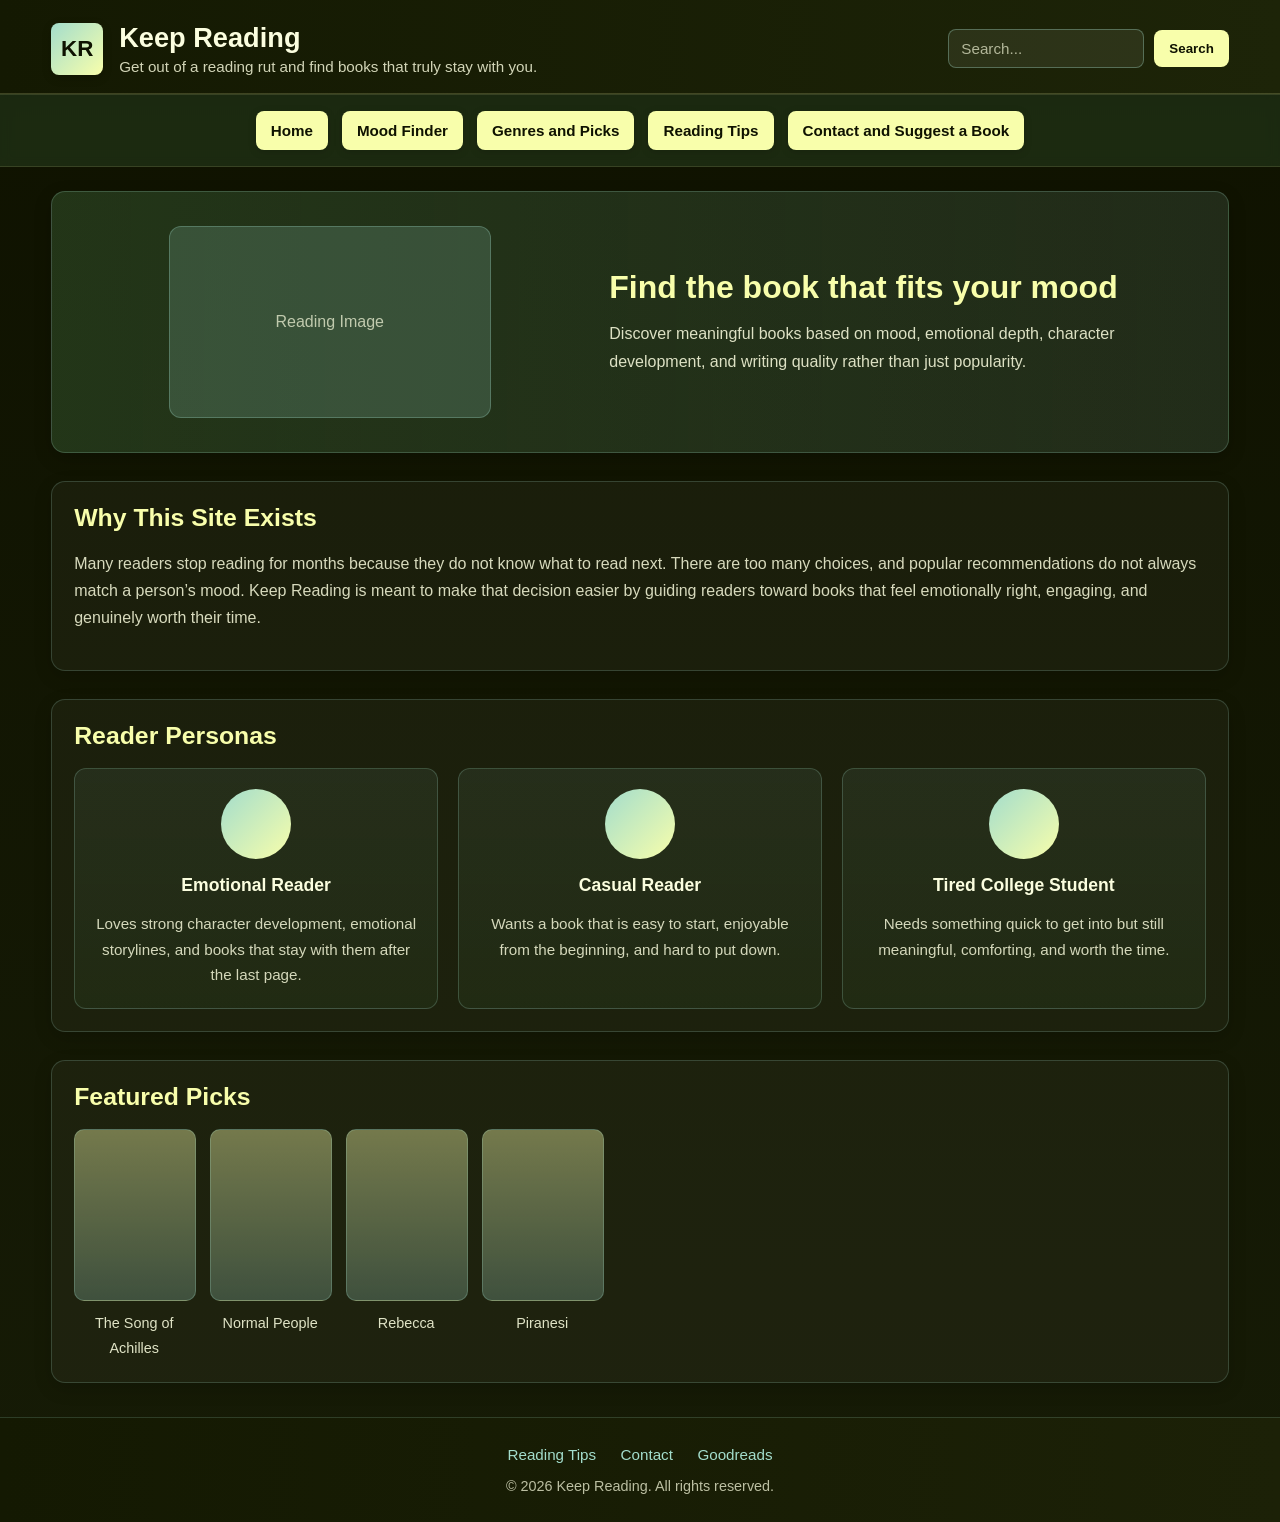
<file: index.html>
<!DOCTYPE html>
<html lang="en">
<head>
  <meta charset="UTF-8">
  <meta name="viewport" content="width=device-width, initial-scale=1.0">
  <meta name="description" content="Keep Reading helps readers get out of a reading rut and discover books that fit their mood, interests, and reading goals.">
  <meta name="keywords" content="books, reading rut, reading slump, book recommendations, mood reader">
  <meta name="author" content="Kajol Dadhania">
  <title>Keep Reading | Home</title>
  <link rel="stylesheet" href="style.css">
</head>
<body>
  <header class="site-header">
    <div class="container top-bar">
      <div class="brand">
        <div class="logo-box">KR</div>
        <div class="brand-text">
          <h1>Keep Reading</h1>
          <p>Get out of a reading rut and find books that truly stay with you.</p>
        </div>
      </div>

      <form class="search-bar" action="#" method="get">
        <input type="text" name="search" placeholder="Search..." aria-label="Search books">
        <button type="submit">Search</button>
      </form>
    </div>
  </header>

  <nav class="main-nav">
    <div class="container nav-buttons">
      <a href="index.html">Home</a>
      <a href="mood-finder.html">Mood Finder</a>
      <a href="genres-picks.html">Genres and Picks</a>
      <a href="reading-tips.html">Reading Tips</a>
      <a href="contact-suggest.html">Contact and Suggest a Book</a>
    </div>
  </nav>

  <main class="container">
    <section class="hero-section">
      <div class="hero-image">
        <div class="image-placeholder">Reading Image</div>
      </div>

      <div class="hero-text">
        <h2>Find the book that fits your mood</h2>
        <p>
          Discover meaningful books based on mood, emotional depth, character
          development, and writing quality rather than just popularity.
        </p>
      </div>
    </section>

    <section class="content-box">
      <h2>Why This Site Exists</h2>
      <p>
        Many readers stop reading for months because they do not know what to read next.
        There are too many choices, and popular recommendations do not always match a
        person’s mood. Keep Reading is meant to make that decision easier by guiding
        readers toward books that feel emotionally right, engaging, and genuinely worth
        their time.
      </p>
    </section>

    <section class="content-box">
      <h2>Reader Personas</h2>

      <div class="persona-grid">
        <article class="persona-card">
          <div class="circle-placeholder"></div>
          <h3>Emotional Reader</h3>
          <p>
            Loves strong character development, emotional storylines, and books that stay
            with them after the last page.
          </p>
        </article>

        <article class="persona-card">
          <div class="circle-placeholder"></div>
          <h3>Casual Reader</h3>
          <p>
            Wants a book that is easy to start, enjoyable from the beginning, and hard to
            put down.
          </p>
        </article>

        <article class="persona-card">
          <div class="circle-placeholder"></div>
          <h3>Tired College Student</h3>
          <p>
            Needs something quick to get into but still meaningful, comforting, and worth
            the time.
          </p>
        </article>
      </div>
    </section>

    <section class="content-box">
      <h2>Featured Picks</h2>

      <div class="featured-grid">
        <article class="book-card">
          <div class="book-cover"></div>
          <p>The Song of Achilles</p>
        </article>

        <article class="book-card">
          <div class="book-cover"></div>
          <p>Normal People</p>
        </article>

        <article class="book-card">
          <div class="book-cover"></div>
          <p>Rebecca</p>
        </article>

        <article class="book-card">
          <div class="book-cover"></div>
          <p>Piranesi</p>
        </article>
      </div>
    </section>
  </main>

  <footer class="site-footer">
    <div class="container">
      <div class="footer-links">
        <a href="reading-tips.html">Reading Tips</a>
        <a href="contact-suggest.html">Contact</a>
        <a href="https://www.goodreads.com/" target="_blank" rel="noopener noreferrer">Goodreads</a>
      </div>
      <p>&copy; 2026 Keep Reading. All rights reserved.</p>
    </div>
  </footer>
</body>
</html>

<!-- Google tag (gtag.js) -->
<script async src="https://www.googletagmanager.com/gtag/js?id=G-6T37F664F8"></script>
<script>
  window.dataLayer = window.dataLayer || [];
  function gtag(){dataLayer.push(arguments);}
  gtag('js', new Date());

  gtag('config', 'G-6T37F664F8');
</script>
</file>
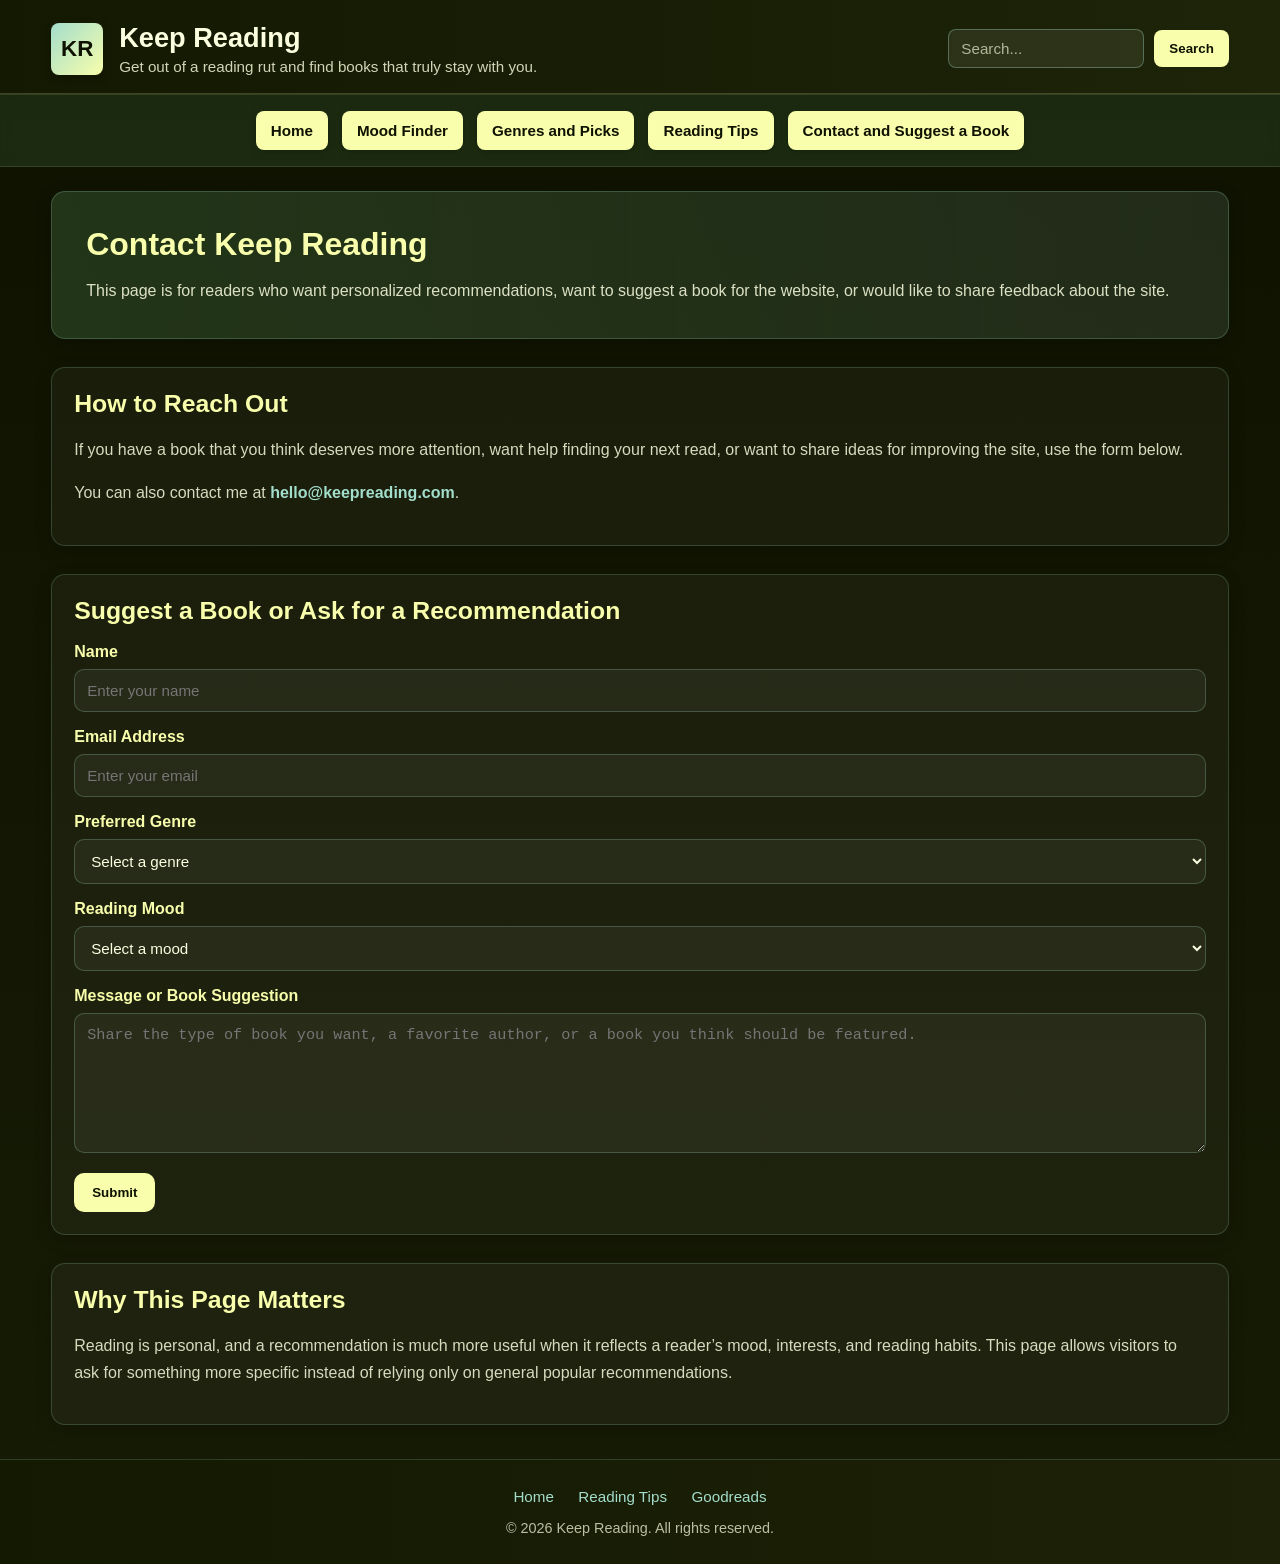
<file: contact-suggest.html>
<!DOCTYPE html>
<html lang="en">
<head>
  <meta charset="UTF-8">
  <meta name="viewport" content="width=device-width, initial-scale=1.0">
  <meta name="description" content="Contact Keep Reading for personalized book suggestions, feedback, and recommendations to help readers get out of a reading rut.">
  <meta name="keywords" content="contact, book suggestions, reading rut, feedback, recommendations">
  <meta name="author" content="Kajol Dadhania">
  <title>Keep Reading | Contact and Suggest a Book</title>
  <link rel="stylesheet" href="style.css">
</head>
<body>
  <header class="site-header">
    <div class="container top-bar">
      <div class="brand">
        <div class="logo-box">KR</div>
        <div class="brand-text">
          <h1>Keep Reading</h1>
          <p>Get out of a reading rut and find books that truly stay with you.</p>
        </div>
      </div>

      <form class="search-bar" action="#" method="get">
        <input type="text" name="search" placeholder="Search..." aria-label="Search books">
        <button type="submit">Search</button>
      </form>
    </div>
  </header>

  <nav class="main-nav">
    <div class="container nav-buttons">
      <a href="index.html">Home</a>
      <a href="mood-finder.html">Mood Finder</a>
      <a href="genres-picks.html">Genres and Picks</a>
      <a href="reading-tips.html">Reading Tips</a>
      <a href="contact-suggest.html">Contact and Suggest a Book</a>
    </div>
  </nav>

  <main class="container">
    <section class="hero-section">
      <div class="hero-text">
        <h2>Contact Keep Reading</h2>
        <p>
          This page is for readers who want personalized recommendations, want to suggest a
          book for the website, or would like to share feedback about the site.
        </p>
      </div>
    </section>

    <section class="content-box">
      <h2>How to Reach Out</h2>
      <p>
        If you have a book that you think deserves more attention, want help finding your
        next read, or want to share ideas for improving the site, use the form below.
      </p>
      <p class="contact-note">
        You can also contact me at
        <a href="https://mail.google.com/mail/?view=cm&fs=1&to=hello@keepreading.com" target="_blank" rel="noopener noreferrer">hello@keepreading.com</a>.
      </p>
    </section>

    <section class="content-box">
      <h2>Suggest a Book or Ask for a Recommendation</h2>

      <form class="contact-form" action="#" method="post">
        <div class="form-row">
          <label for="fullName">Name</label>
          <input type="text" id="fullName" name="fullName" placeholder="Enter your name">
        </div>

        <div class="form-row">
          <label for="email">Email Address</label>
          <input type="email" id="email" name="email" placeholder="Enter your email">
        </div>

        <div class="form-row">
          <label for="genre">Preferred Genre</label>
          <select id="genre" name="genre">
            <option value="">Select a genre</option>
            <option value="romance">Romance</option>
            <option value="fantasy">Fantasy</option>
            <option value="mystery">Mystery</option>
            <option value="fiction">General Fiction</option>
            <option value="nonfiction">Nonfiction</option>
          </select>
        </div>

        <div class="form-row">
          <label for="mood">Reading Mood</label>
          <select id="mood" name="mood">
            <option value="">Select a mood</option>
            <option value="comforting">Comforting</option>
            <option value="emotional">Emotional</option>
            <option value="fast-paced">Fast-Paced</option>
            <option value="thoughtful">Thoughtful</option>
            <option value="light">Light and Easy</option>
          </select>
        </div>

        <div class="form-row">
          <label for="message">Message or Book Suggestion</label>
          <textarea id="message" name="message" placeholder="Share the type of book you want, a favorite author, or a book you think should be featured."></textarea>
        </div>

        <button type="submit" class="submit-btn">Submit</button>
      </form>
    </section>

    <section class="content-box">
      <h2>Why This Page Matters</h2>
      <p>
        Reading is personal, and a recommendation is much more useful when it reflects a
        reader’s mood, interests, and reading habits. This page allows visitors to ask for
        something more specific instead of relying only on general popular recommendations.
      </p>
    </section>
  </main>

  <footer class="site-footer">
    <div class="container">
      <div class="footer-links">
        <a href="index.html">Home</a>
        <a href="reading-tips.html">Reading Tips</a>
        <a href="https://www.goodreads.com/" target="_blank" rel="noopener noreferrer">Goodreads</a>
      </div>
      <p>&copy; 2026 Keep Reading. All rights reserved.</p>
    </div>
  </footer>
</body>
</html>

<!-- Google tag (gtag.js) -->
<script async src="https://www.googletagmanager.com/gtag/js?id=G-6T37F664F8"></script>
<script>
  window.dataLayer = window.dataLayer || [];
  function gtag(){dataLayer.push(arguments);}
  gtag('js', new Date());

  gtag('config', 'G-6T37F664F8');
</script>
</file>
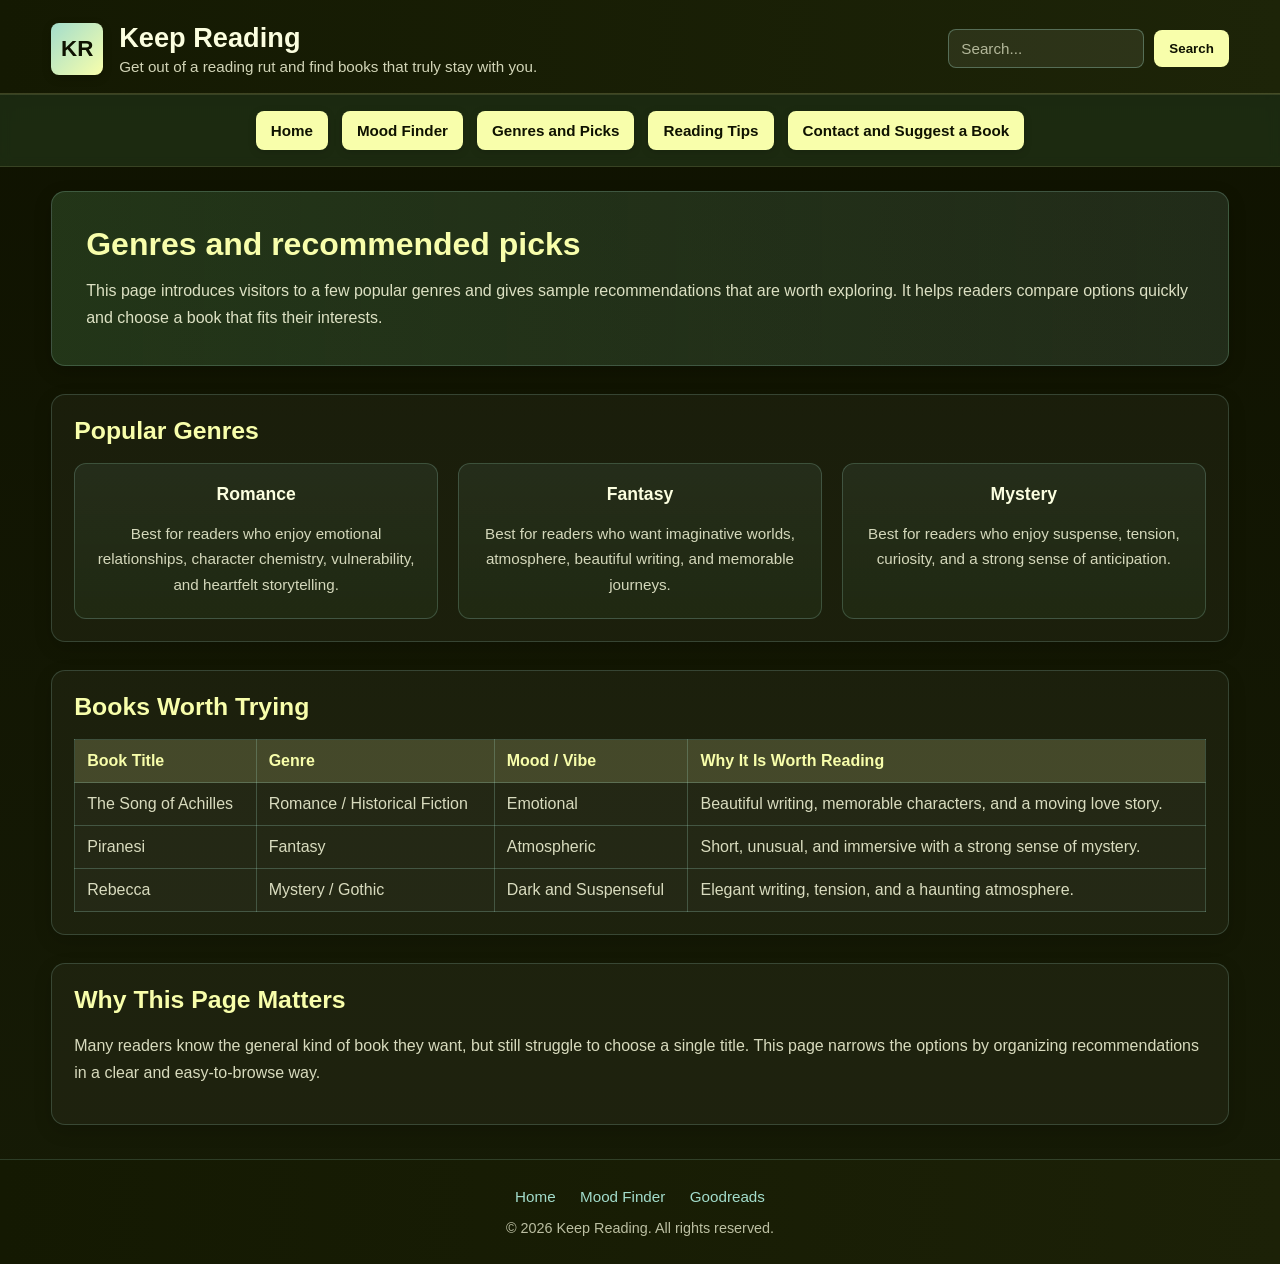
<file: genres-picks.html>
<!DOCTYPE html>
<html lang="en">
<head>
  <meta charset="UTF-8">
  <meta name="viewport" content="width=device-width, initial-scale=1.0">
  <meta name="description" content="Explore genres and compare book picks that are worth your time.">
  <meta name="keywords" content="genres, book picks, romance, fantasy, mystery, books worth reading">
  <meta name="author" content="Kajol Dadhania">
  <title>Keep Reading | Genres and Picks</title>
  <link rel="stylesheet" href="style.css">
</head>
<body>
  <header class="site-header">
    <div class="container top-bar">
      <div class="brand">
        <div class="logo-box">KR</div>
        <div class="brand-text">
          <h1>Keep Reading</h1>
          <p>Get out of a reading rut and find books that truly stay with you.</p>
        </div>
      </div>

      <form class="search-bar" action="#" method="get">
        <input type="text" name="search" placeholder="Search..." aria-label="Search books">
        <button type="submit">Search</button>
      </form>
    </div>
  </header>

  <nav class="main-nav">
    <div class="container nav-buttons">
      <a href="index.html">Home</a>
      <a href="mood-finder.html">Mood Finder</a>
      <a href="genres-picks.html">Genres and Picks</a>
      <a href="reading-tips.html">Reading Tips</a>
      <a href="contact-suggest.html">Contact and Suggest a Book</a>
    </div>
  </nav>

  <main class="container">
    <section class="hero-section">
      <div class="hero-text">
        <h2>Genres and recommended picks</h2>
        <p>
          This page introduces visitors to a few popular genres and gives sample
          recommendations that are worth exploring. It helps readers compare options
          quickly and choose a book that fits their interests.
        </p>
      </div>
    </section>

    <section class="content-box">
      <h2>Popular Genres</h2>
      <div class="persona-grid">
        <article class="persona-card">
          <h3>Romance</h3>
          <p>
            Best for readers who enjoy emotional relationships, character chemistry,
            vulnerability, and heartfelt storytelling.
          </p>
        </article>

        <article class="persona-card">
          <h3>Fantasy</h3>
          <p>
            Best for readers who want imaginative worlds, atmosphere, beautiful writing,
            and memorable journeys.
          </p>
        </article>

        <article class="persona-card">
          <h3>Mystery</h3>
          <p>
            Best for readers who enjoy suspense, tension, curiosity, and a strong sense of
            anticipation.
          </p>
        </article>
      </div>
    </section>

    <section class="content-box">
      <h2>Books Worth Trying</h2>

      <table class="book-table">
        <tr>
          <th>Book Title</th>
          <th>Genre</th>
          <th>Mood / Vibe</th>
          <th>Why It Is Worth Reading</th>
        </tr>
        <tr>
          <td>The Song of Achilles</td>
          <td>Romance / Historical Fiction</td>
          <td>Emotional</td>
          <td>Beautiful writing, memorable characters, and a moving love story.</td>
        </tr>
        <tr>
          <td>Piranesi</td>
          <td>Fantasy</td>
          <td>Atmospheric</td>
          <td>Short, unusual, and immersive with a strong sense of mystery.</td>
        </tr>
        <tr>
          <td>Rebecca</td>
          <td>Mystery / Gothic</td>
          <td>Dark and Suspenseful</td>
          <td>Elegant writing, tension, and a haunting atmosphere.</td>
        </tr>
      </table>
    </section>

    <section class="content-box">
      <h2>Why This Page Matters</h2>
      <p>
        Many readers know the general kind of book they want, but still struggle to choose
        a single title. This page narrows the options by organizing recommendations in a
        clear and easy-to-browse way.
      </p>
    </section>
  </main>

  <footer class="site-footer">
    <div class="container">
      <div class="footer-links">
        <a href="index.html">Home</a>
        <a href="mood-finder.html">Mood Finder</a>
        <a href="https://www.goodreads.com/" target="_blank" rel="noopener noreferrer">Goodreads</a>
      </div>
      <p>&copy; 2026 Keep Reading. All rights reserved.</p>
    </div>
  </footer>
</body>
</html>

<!-- Google tag (gtag.js) -->
<script async src="https://www.googletagmanager.com/gtag/js?id=G-6T37F664F8"></script>
<script>
  window.dataLayer = window.dataLayer || [];
  function gtag(){dataLayer.push(arguments);}
  gtag('js', new Date());

  gtag('config', 'G-6T37F664F8');
</script>
</file>
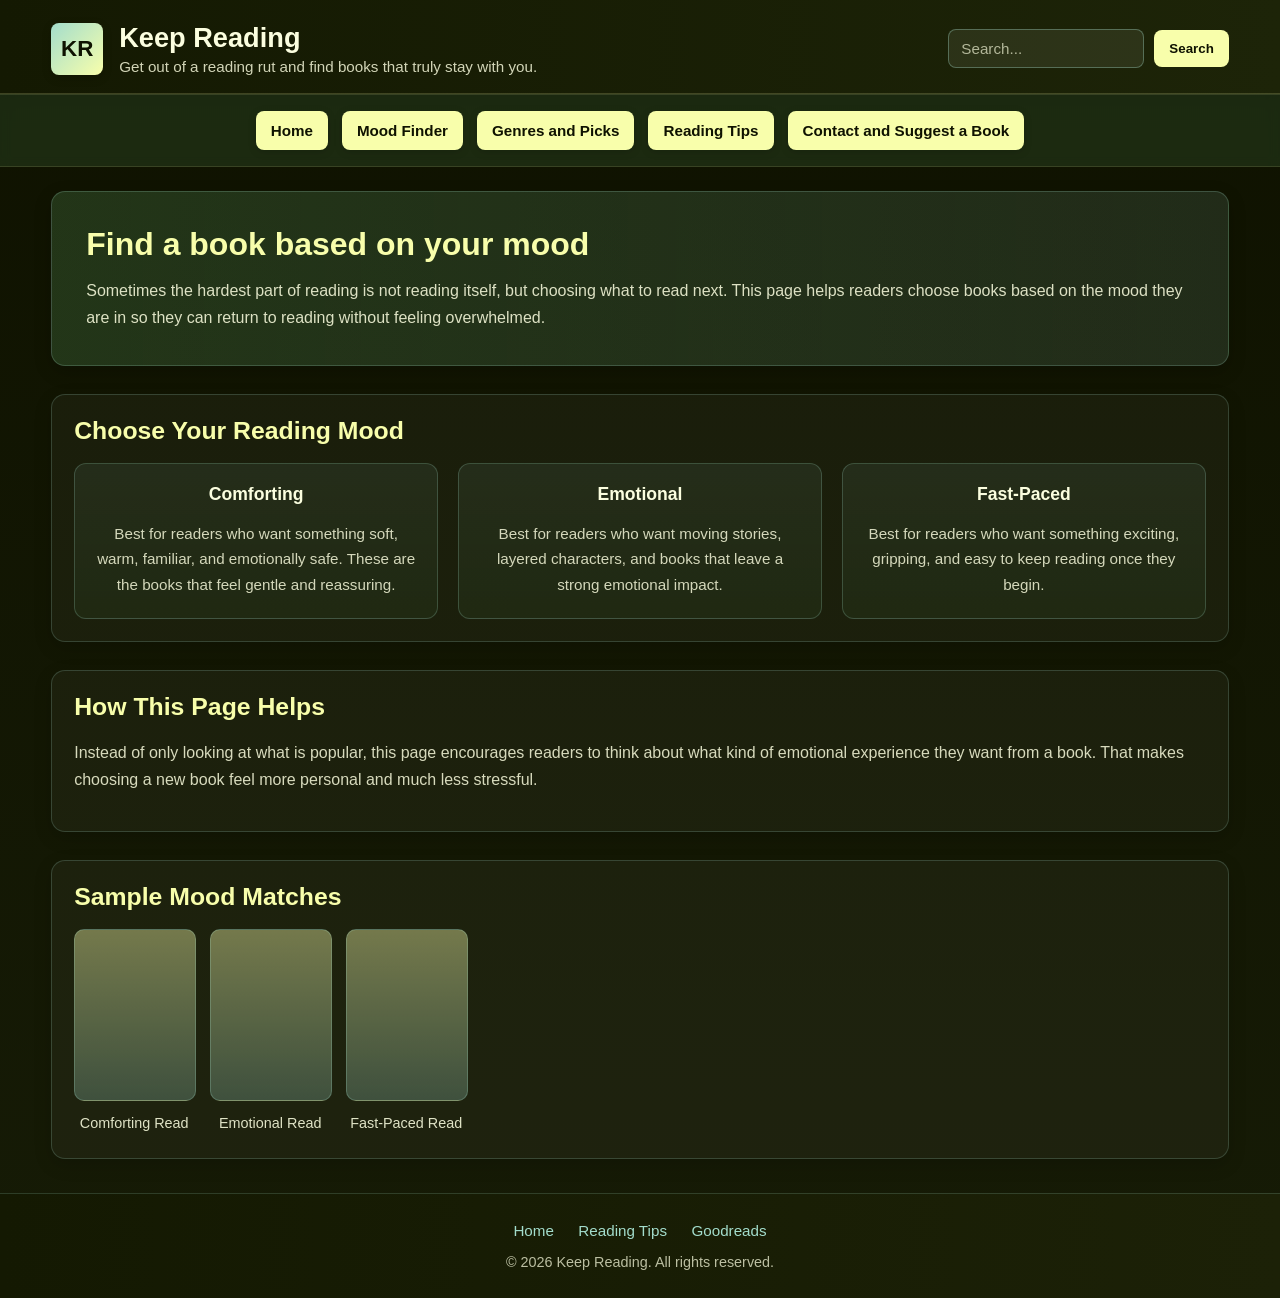
<file: mood-finder.html>
<!DOCTYPE html>
<html lang="en">
<head>
  <meta charset="UTF-8">
  <meta name="viewport" content="width=device-width, initial-scale=1.0">
  <meta name="description" content="Browse books by mood and find a read that matches how you feel right now.">
  <meta name="keywords" content="mood books, reading mood, emotional books, comforting books, fast paced books">
  <meta name="author" content="Kajol Dadhania">
  <title>Keep Reading | Mood Finder</title>
  <link rel="stylesheet" href="style.css">
</head>
<body>
  <header class="site-header">
    <div class="container top-bar">
      <div class="brand">
        <div class="logo-box">KR</div>
        <div class="brand-text">
          <h1>Keep Reading</h1>
          <p>Get out of a reading rut and find books that truly stay with you.</p>
        </div>
      </div>

      <form class="search-bar" action="#" method="get">
        <input type="text" name="search" placeholder="Search..." aria-label="Search books">
        <button type="submit">Search</button>
      </form>
    </div>
  </header>

  <nav class="main-nav">
    <div class="container nav-buttons">
      <a href="index.html">Home</a>
      <a href="mood-finder.html">Mood Finder</a>
      <a href="genres-picks.html">Genres and Picks</a>
      <a href="reading-tips.html">Reading Tips</a>
      <a href="contact-suggest.html">Contact and Suggest a Book</a>
    </div>
  </nav>

  <main class="container">
    <section class="hero-section">
      <div class="hero-text">
        <h2>Find a book based on your mood</h2>
        <p>
          Sometimes the hardest part of reading is not reading itself, but choosing what to
          read next. This page helps readers choose books based on the mood they are in so
          they can return to reading without feeling overwhelmed.
        </p>
      </div>
    </section>

    <section class="content-box">
      <h2>Choose Your Reading Mood</h2>
      <div class="persona-grid">
        <article class="persona-card">
          <h3>Comforting</h3>
          <p>
            Best for readers who want something soft, warm, familiar, and emotionally safe.
            These are the books that feel gentle and reassuring.
          </p>
        </article>

        <article class="persona-card">
          <h3>Emotional</h3>
          <p>
            Best for readers who want moving stories, layered characters, and books that
            leave a strong emotional impact.
          </p>
        </article>

        <article class="persona-card">
          <h3>Fast-Paced</h3>
          <p>
            Best for readers who want something exciting, gripping, and easy to keep
            reading once they begin.
          </p>
        </article>
      </div>
    </section>

    <section class="content-box">
      <h2>How This Page Helps</h2>
      <p>
        Instead of only looking at what is popular, this page encourages readers to think
        about what kind of emotional experience they want from a book. That makes choosing
        a new book feel more personal and much less stressful.
      </p>
    </section>

    <section class="content-box">
      <h2>Sample Mood Matches</h2>
      <div class="featured-grid">
        <article class="book-card">
          <div class="book-cover"></div>
          <p>Comforting Read</p>
        </article>

        <article class="book-card">
          <div class="book-cover"></div>
          <p>Emotional Read</p>
        </article>

        <article class="book-card">
          <div class="book-cover"></div>
          <p>Fast-Paced Read</p>
        </article>
      </div>
    </section>
  </main>

  <footer class="site-footer">
    <div class="container">
      <div class="footer-links">
        <a href="index.html">Home</a>
        <a href="reading-tips.html">Reading Tips</a>
        <a href="https://www.goodreads.com/" target="_blank" rel="noopener noreferrer">Goodreads</a>
      </div>
      <p>&copy; 2026 Keep Reading. All rights reserved.</p>
    </div>
  </footer>
</body>
</html>

<!-- Google tag (gtag.js) -->
<script async src="https://www.googletagmanager.com/gtag/js?id=G-6T37F664F8"></script>
<script>
  window.dataLayer = window.dataLayer || [];
  function gtag(){dataLayer.push(arguments);}
  gtag('js', new Date());

  gtag('config', 'G-6T37F664F8');
</script>
</file>
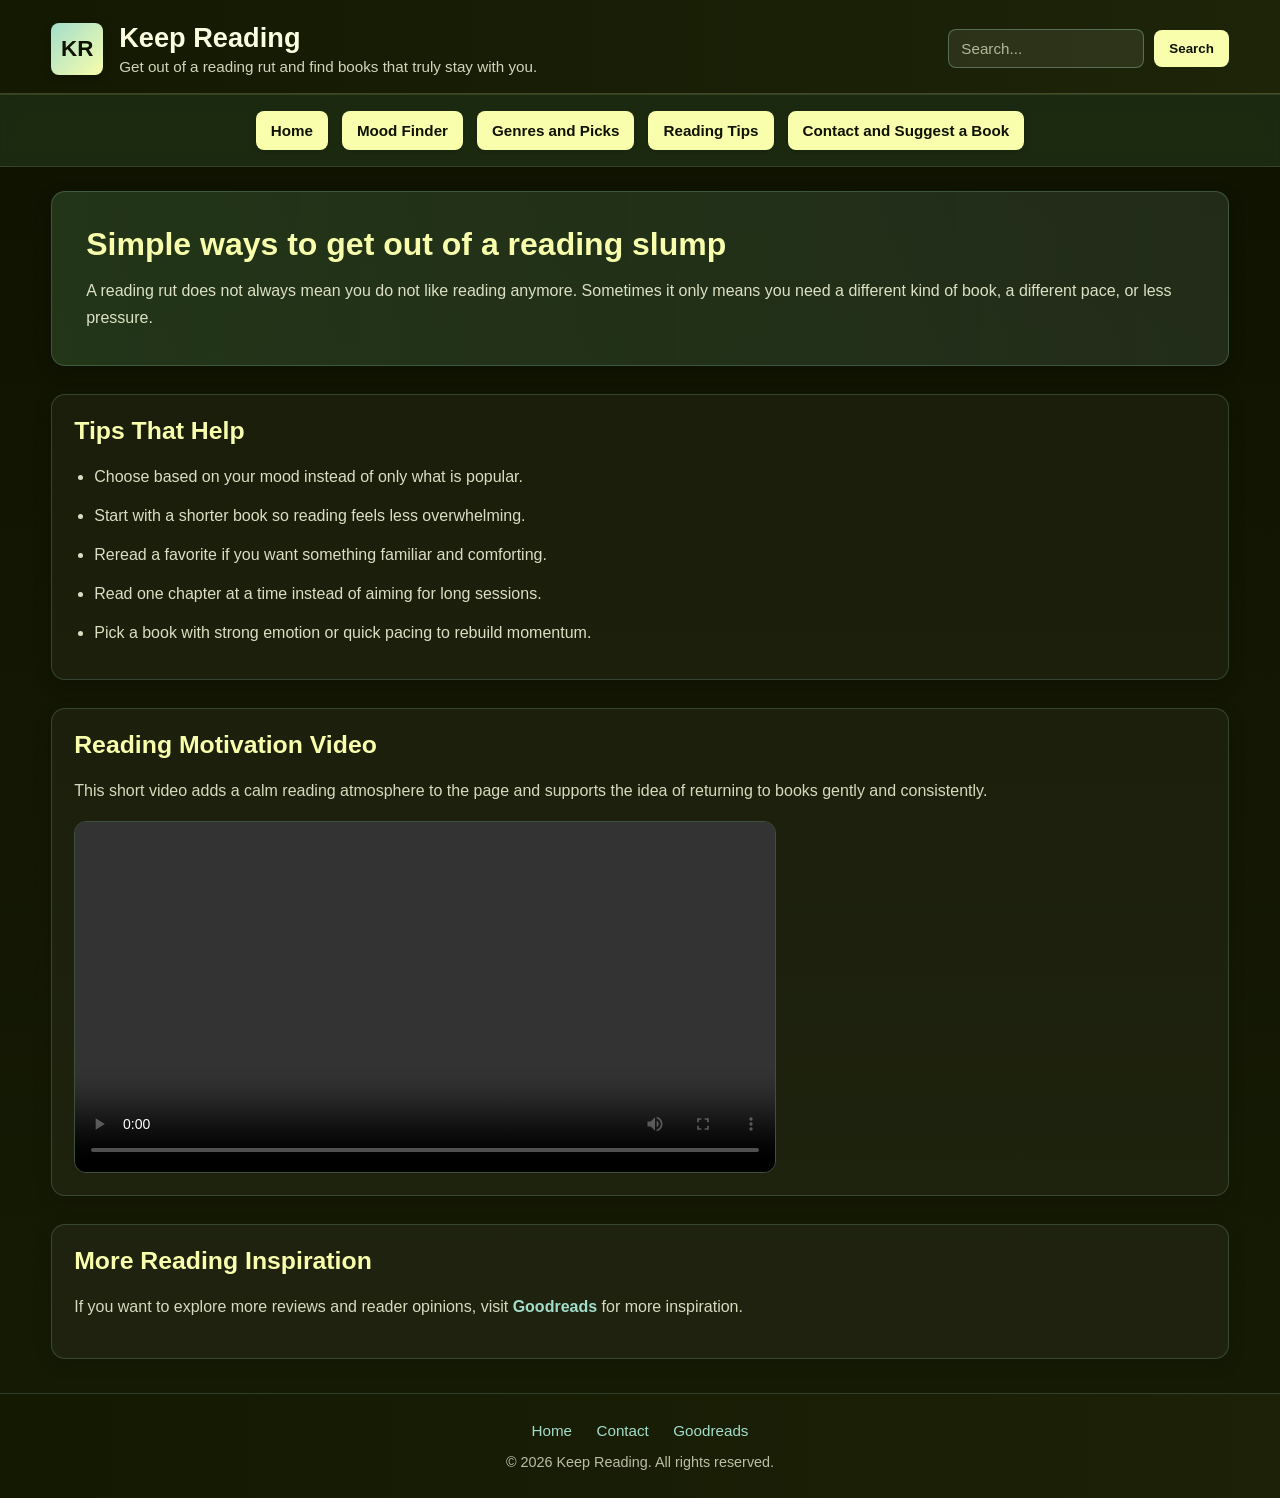
<file: reading-tips.html>
<!DOCTYPE html>
<html lang="en">
<head>
  <meta charset="UTF-8">
  <meta name="viewport" content="width=device-width, initial-scale=1.0">
  <meta name="description" content="Reading tips for getting out of a reading slump, choosing books faster, and enjoying reading again.">
  <meta name="keywords" content="reading tips, reading slump, reading rut, book habits, reading advice">
  <meta name="author" content="Kajol Dadhania">
  <title>Keep Reading | Reading Tips</title>
  <link rel="stylesheet" href="style.css">
</head>
<body>
  <header class="site-header">
    <div class="container top-bar">
      <div class="brand">
        <div class="logo-box">KR</div>
        <div class="brand-text">
          <h1>Keep Reading</h1>
          <p>Get out of a reading rut and find books that truly stay with you.</p>
        </div>
      </div>

      <form class="search-bar" action="#" method="get">
        <input type="text" name="search" placeholder="Search..." aria-label="Search books">
        <button type="submit">Search</button>
      </form>
    </div>
  </header>

  <nav class="main-nav">
    <div class="container nav-buttons">
      <a href="index.html">Home</a>
      <a href="mood-finder.html">Mood Finder</a>
      <a href="genres-picks.html">Genres and Picks</a>
      <a href="reading-tips.html">Reading Tips</a>
      <a href="contact-suggest.html">Contact and Suggest a Book</a>
    </div>
  </nav>

  <main class="container">
    <section class="hero-section">
      <div class="hero-text">
        <h2>Simple ways to get out of a reading slump</h2>
        <p>
          A reading rut does not always mean you do not like reading anymore. Sometimes it
          only means you need a different kind of book, a different pace, or less pressure.
        </p>
      </div>
    </section>

    <section class="content-box">
      <h2>Tips That Help</h2>
      <ul class="tips-list">
        <li>Choose based on your mood instead of only what is popular.</li>
        <li>Start with a shorter book so reading feels less overwhelming.</li>
        <li>Reread a favorite if you want something familiar and comforting.</li>
        <li>Read one chapter at a time instead of aiming for long sessions.</li>
        <li>Pick a book with strong emotion or quick pacing to rebuild momentum.</li>
      </ul>
    </section>

    <section class="content-box">
      <h2>Reading Motivation Video</h2>
      <p>
        This short video adds a calm reading atmosphere to the page and supports the idea of
        returning to books gently and consistently.
      </p>

      <video class="tip-video" controls preload="metadata">
        <source src="reading-rut-polished.mp4" type="video/mp4">
        Your browser does not support the video tag.
      </video>
    </section>

    <section class="content-box">
      <h2>More Reading Inspiration</h2>
      <p>
        If you want to explore more reviews and reader opinions, visit
        <a class="resource-link" href="https://www.goodreads.com/" target="_blank" rel="noopener noreferrer">Goodreads</a>
        for more inspiration.
      </p>
    </section>
  </main>

  <footer class="site-footer">
    <div class="container">
      <div class="footer-links">
        <a href="index.html">Home</a>
        <a href="contact-suggest.html">Contact</a>
        <a href="https://www.goodreads.com/" target="_blank" rel="noopener noreferrer">Goodreads</a>
      </div>
      <p>&copy; 2026 Keep Reading. All rights reserved.</p>
    </div>
  </footer>
</body>
</html>

<!-- Google tag (gtag.js) -->
<script async src="https://www.googletagmanager.com/gtag/js?id=G-6T37F664F8"></script>
<script>
  window.dataLayer = window.dataLayer || [];
  function gtag(){dataLayer.push(arguments);}
  gtag('js', new Date());

  gtag('config', 'G-6T37F664F8');
</script>
</file>
<file: style.css>
:root {
  --text: #fbfedf;
  --background: #0f1200;
  --primary: #f8feab;
  --secondary: #a3ddcc;
  --accent: #35572f;
}

body {
  margin: 0;
  font-family: Arial, Helvetica, sans-serif;
  background: linear-gradient(to bottom, var(--background), #161b06);
  color: var(--text);
}

.container {
  width: 92%;
  max-width: 1200px;
  margin: 0 auto;
}

.site-header {
  background: linear-gradient(to right, #141902, #1d2408);
  padding: 22px 0 18px 0;
  border-bottom: 1px solid rgba(248, 254, 171, 0.18);
  box-shadow: 0 2px 10px rgba(0, 0, 0, 0.25);
}

.top-bar {
  display: flex;
  justify-content: space-between;
  align-items: center;
  gap: 20px;
}

.brand {
  display: flex;
  align-items: center;
  gap: 16px;
}

.logo-box {
  width: 52px;
  height: 52px;
  background: linear-gradient(to bottom right, var(--secondary), var(--primary));
  color: var(--background);
  display: flex;
  align-items: center;
  justify-content: center;
  font-size: 1.4rem;
  font-weight: bold;
  border-radius: 8px;
  box-shadow: 0 3px 10px rgba(0, 0, 0, 0.18);
}

.brand-text h1 {
  margin: 0;
  font-size: 1.7rem;
  color: var(--text);
}

.brand-text p {
  margin: 4px 0 0 0;
  font-size: 0.95rem;
  color: rgba(251, 254, 223, 0.82);
}

.search-bar {
  display: flex;
  align-items: center;
  gap: 10px;
}

.search-bar input {
  padding: 10px 12px;
  width: 170px;
  border: 1px solid rgba(163, 221, 204, 0.35);
  border-radius: 8px;
  font-size: 0.95rem;
  background-color: rgba(251, 254, 223, 0.08);
  color: var(--text);
}

.search-bar input::placeholder {
  color: rgba(251, 254, 223, 0.65);
}

.search-bar button {
  padding: 10px 14px;
  border: 1px solid rgba(248, 254, 171, 0.35);
  border-radius: 8px;
  background-color: var(--primary);
  color: var(--background);
  cursor: pointer;
  font-weight: bold;
  transition: 0.3s ease;
}

.search-bar button:hover {
  background-color: var(--secondary);
}

.main-nav {
  background-color: rgba(53, 87, 47, 0.35);
  border-top: 1px solid rgba(248, 254, 171, 0.12);
  border-bottom: 1px solid rgba(248, 254, 171, 0.12);
  padding: 16px 0;
  margin-bottom: 24px;
  backdrop-filter: blur(6px);
}

.nav-buttons {
  display: flex;
  justify-content: center;
  flex-wrap: wrap;
  gap: 14px;
}

.nav-buttons a {
  text-decoration: none;
  color: var(--background);
  background-color: var(--primary);
  border: 1px solid rgba(248, 254, 171, 0.35);
  border-radius: 8px;
  padding: 10px 14px;
  font-size: 0.95rem;
  font-weight: bold;
  transition: 0.3s ease;
  box-shadow: 0 2px 8px rgba(0, 0, 0, 0.15);
}

.nav-buttons a:hover {
  background-color: var(--secondary);
  transform: translateY(-2px);
}

.hero-section {
  background: linear-gradient(to right, rgba(53, 87, 47, 0.5), rgba(163, 221, 204, 0.12));
  border: 1px solid rgba(163, 221, 204, 0.22);
  border-radius: 14px;
  padding: 34px;
  display: flex;
  align-items: center;
  gap: 36px;
  margin-bottom: 28px;
  box-shadow: 0 6px 18px rgba(0, 0, 0, 0.2);
}

.hero-image {
  flex: 1;
}

.image-placeholder {
  width: 100%;
  max-width: 320px;
  height: 190px;
  background-color: rgba(163, 221, 204, 0.18);
  border: 1px solid rgba(163, 221, 204, 0.28);
  color: rgba(251, 254, 223, 0.7);
  display: flex;
  align-items: center;
  justify-content: center;
  margin: 0 auto;
  font-size: 1rem;
  border-radius: 12px;
}

.hero-text {
  flex: 1.2;
}

.hero-text h2 {
  margin-top: 0;
  font-size: 2rem;
  margin-bottom: 14px;
  color: var(--primary);
}

.hero-text p {
  margin: 0;
  font-size: 1rem;
  line-height: 1.7;
  color: rgba(251, 254, 223, 0.86);
}

.content-box {
  background-color: rgba(255, 255, 255, 0.04);
  border: 1px solid rgba(163, 221, 204, 0.2);
  border-radius: 14px;
  padding: 22px;
  margin-bottom: 28px;
  box-shadow: 0 6px 18px rgba(0, 0, 0, 0.16);
}

.content-box h2 {
  margin-top: 0;
  margin-bottom: 18px;
  font-size: 1.55rem;
  color: var(--primary);
}

.content-box p {
  line-height: 1.7;
  color: rgba(251, 254, 223, 0.84);
}

.persona-grid {
  display: flex;
  gap: 20px;
  flex-wrap: wrap;
}

.persona-card {
  flex: 1;
  min-width: 220px;
  background: linear-gradient(to bottom, rgba(163, 221, 204, 0.08), rgba(53, 87, 47, 0.18));
  border: 1px solid rgba(163, 221, 204, 0.22);
  border-radius: 12px;
  padding: 20px;
  text-align: center;
  transition: 0.3s ease;
}

.persona-card:hover {
  transform: translateY(-4px);
  box-shadow: 0 8px 18px rgba(0, 0, 0, 0.2);
}

.circle-placeholder {
  width: 70px;
  height: 70px;
  background: linear-gradient(to bottom right, var(--secondary), var(--primary));
  border-radius: 50%;
  margin: 0 auto 16px auto;
}

.persona-card h3 {
  margin-top: 0;
  margin-bottom: 12px;
  font-size: 1.1rem;
  color: var(--text);
}

.persona-card p {
  font-size: 0.95rem;
  margin-bottom: 0;
  color: rgba(251, 254, 223, 0.82);
}

.featured-grid {
  display: flex;
  gap: 16px;
  flex-wrap: wrap;
}

.book-card {
  width: 120px;
  text-align: center;
}

.book-cover {
  width: 100%;
  height: 170px;
  background: linear-gradient(to bottom, rgba(248, 254, 171, 0.4), rgba(163, 221, 204, 0.25));
  border: 1px solid rgba(163, 221, 204, 0.25);
  margin-bottom: 10px;
  border-radius: 10px;
}

.book-card p {
  margin: 0;
  font-size: 0.9rem;
  color: rgba(251, 254, 223, 0.88);
}

.book-table {
  width: 100%;
  border-collapse: collapse;
  margin-top: 10px;
}

.book-table th,
.book-table td {
  border: 1px solid rgba(163, 221, 204, 0.25);
  padding: 12px;
  text-align: left;
  vertical-align: top;
}

.book-table th {
  background-color: rgba(248, 254, 171, 0.18);
  color: var(--primary);
}

.book-table td {
  color: rgba(251, 254, 223, 0.84);
  background-color: rgba(255, 255, 255, 0.03);
}

.tips-list {
  margin: 0;
  padding-left: 20px;
  line-height: 1.8;
}

.tips-list li {
  margin-bottom: 10px;
  color: rgba(251, 254, 223, 0.86);
}

.tip-video {
  width: 100%;
  max-width: 700px;
  border-radius: 12px;
  border: 1px solid rgba(163, 221, 204, 0.25);
  display: block;
  margin-top: 12px;
}

.resource-link {
  color: var(--secondary);
  font-weight: bold;
  text-decoration: none;
}

.resource-link:hover {
  color: var(--primary);
}

.contact-note a {
  color: var(--secondary);
  font-weight: bold;
  text-decoration: none;
}

.contact-note a:hover {
  color: var(--primary);
}

.contact-form {
  display: grid;
  gap: 16px;
}

.form-row label {
  display: block;
  margin-bottom: 8px;
  color: var(--primary);
  font-weight: bold;
}

.contact-form input,
.contact-form select,
.contact-form textarea {
  width: 100%;
  padding: 12px;
  border: 1px solid rgba(163, 221, 204, 0.25);
  border-radius: 10px;
  background-color: rgba(255, 255, 255, 0.05);
  color: var(--text);
  box-sizing: border-box;
  font-size: 0.95rem;
}

.contact-form textarea {
  min-height: 140px;
  resize: vertical;
}

.submit-btn {
  width: fit-content;
  padding: 12px 18px;
  border: none;
  border-radius: 10px;
  background-color: var(--primary);
  color: var(--background);
  font-weight: bold;
  cursor: pointer;
  transition: 0.3s ease;
}

.submit-btn:hover {
  background-color: var(--secondary);
}

a:focus-visible,
button:focus-visible,
input:focus-visible,
select:focus-visible,
textarea:focus-visible {
  outline: 3px solid var(--secondary);
  outline-offset: 3px;
}

.site-footer {
  background: linear-gradient(to right, #141902, #1c2107);
  border-top: 1px solid rgba(163, 221, 204, 0.18);
  text-align: center;
  padding: 28px 0;
  margin-top: 34px;
}

.footer-links {
  margin-bottom: 14px;
}

.footer-links a {
  text-decoration: none;
  color: var(--secondary);
  margin: 0 10px;
  font-size: 0.95rem;
  transition: 0.3s ease;
}

.footer-links a:hover {
  color: var(--primary);
}

.site-footer p {
  margin: 0;
  font-size: 0.9rem;
  color: rgba(251, 254, 223, 0.72);
}

@media (max-width: 800px) {
  .top-bar,
  .hero-section {
    flex-direction: column;
    align-items: stretch;
  }

  .search-bar {
    width: 100%;
  }

  .search-bar input {
    width: 100%;
  }
}
</file>
